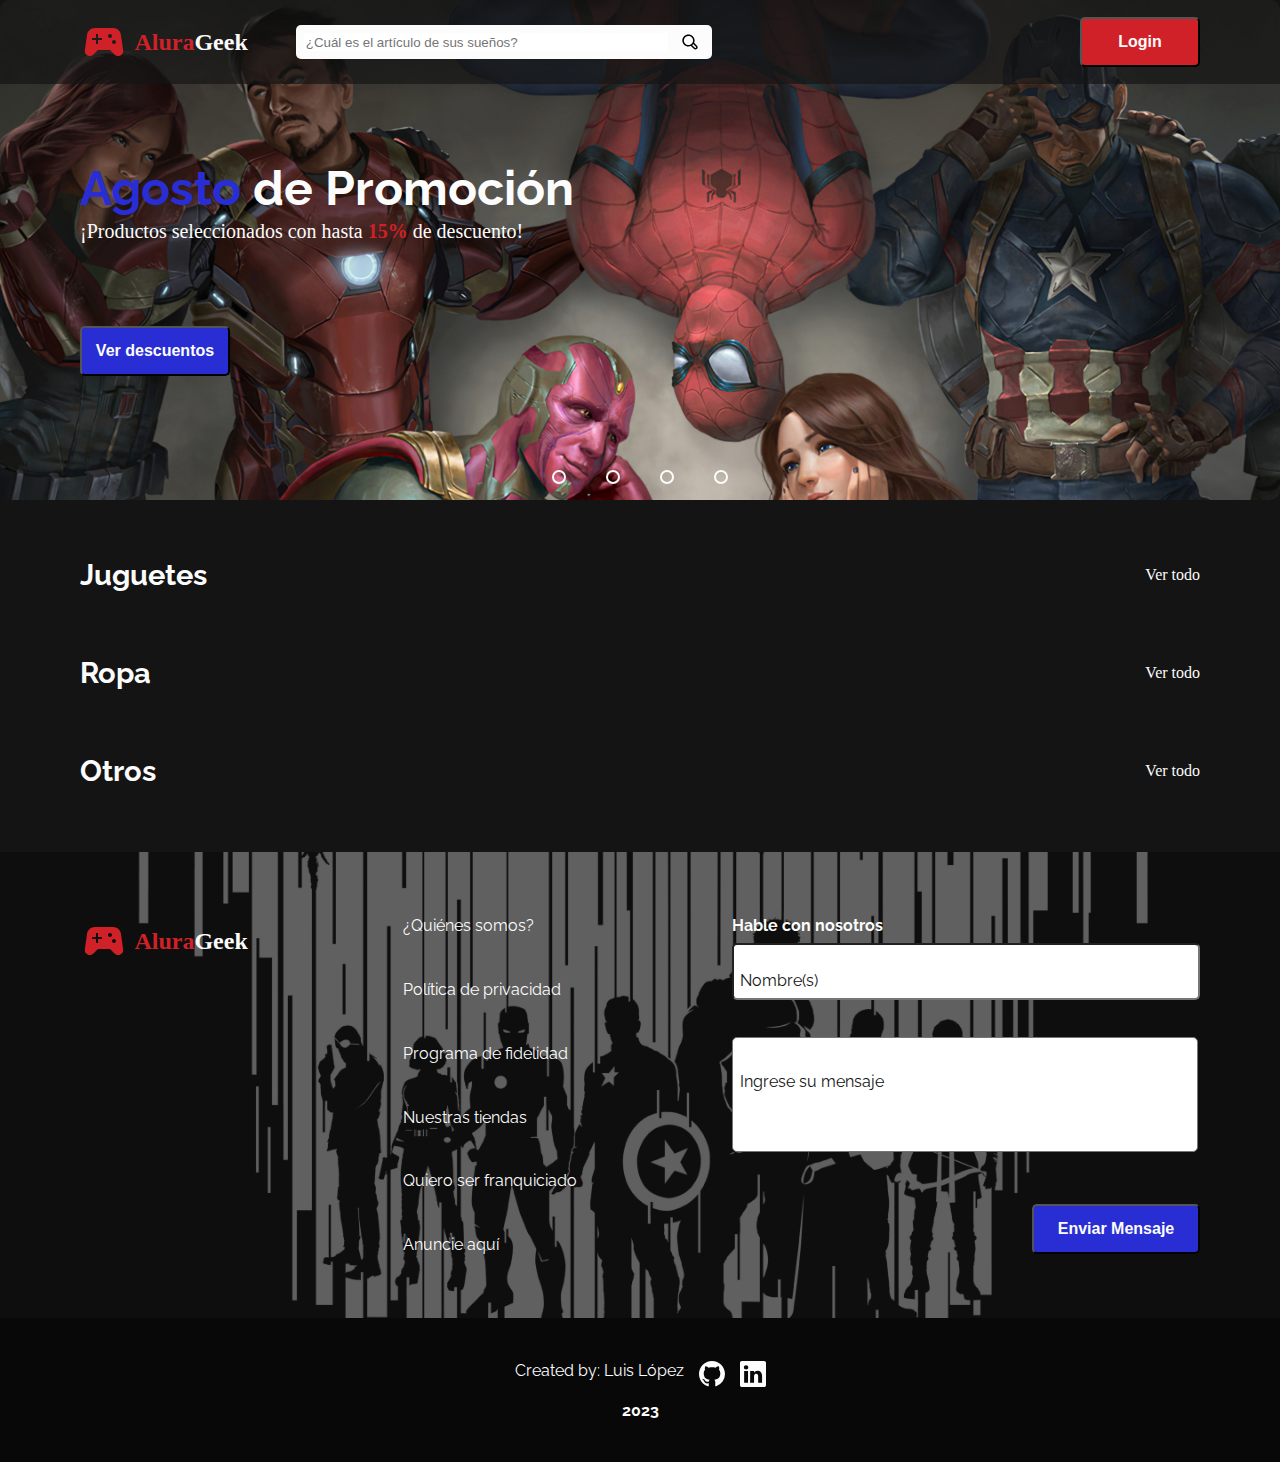
<file: index.html>
<!DOCTYPE html>
<html lang="en">
  <head>
    <meta charset="UTF-8" />
    <meta name="viewport" content="width=device-width, initial-scale=1.0" />
    <title>AlureGeek</title>
    <link rel="icon" type="image/x-icon" href="./assets/Images/logo.svg">
    <link rel="stylesheet" href="./assets/css/reset.css" />
    <link rel="stylesheet" href="./assets/css/bases.css" />
    <link rel="stylesheet" href="./assets/css/Home/header.css  " />
    <link rel="stylesheet" href="./assets/css/Home/banner.css" />
    <link rel="stylesheet" href="./assets/css/Home/autoBanner.css">
    <link rel="stylesheet" href="./assets/css/Products/products.css" />
    <link rel="stylesheet" href="./assets/css/contact.css" />
    <link rel="stylesheet" href="./assets/css/footer.css" />
    <script src="./Script/Banner/scrollBanner.js"></script>
    <script type="module" src="./Script/Controllers/categoryProducts.js"></script>
  </head>
  <body>
    <header id="header" class="header">
      <div class="header__left">
        <a href="#header" class="header__left__img">
          <img
            class="header__left__logo"
            src="./assets/Images/logo.svg"
            alt="Logo de AluraGeek"
          />
          <p class="header__left__text">
            <span class="header__left__text--red">Alura</span>Geek
          </p>
        </a>
        <div class="header__left__search">
          <input
            class="header__left__search__box"
            type="search"
            placeholder="¿Cuál es el artículo de sus sueños?"
          />
          <img
            class="header__left__search__glass"
            src="./assets/Images/magnifyingGlass.svg"
            alt=""
          />
        </div>
      </div>
      <a href="./screens/login.html">
        <input class="header__button button" type="button" value="Login" />
      </a>
    </header>
    <main>
      <section class="banner">
        <div class="slider">
          <div class="slides">
            <input type="radio" name="radio-btn" id="radio1">
            <input type="radio" name="radio-btn" id="radio2">
            <input type="radio" name="radio-btn" id="radio3">
            <input type="radio" name="radio-btn" id="radio4">
  
            <div class="slide first">
              <img src="./assets/Images/Home/Banner/Banner1.jpg" alt="">
            </div>
            <div class="slide first">
              <img src="./assets/Images/Home/Banner/Banner2.jpg" alt="">
            </div>
            <div class="slide first threethImg">
              <img src="./assets/Images/Home/Banner/Banner3.jpg" alt="">
            </div>
            <div class="slide first fourthImg">
              <img src="./assets/Images/Home/Banner/Banner4.jpg" alt="">
            </div>
          </div>
        </div>
        <div class="navigation-auto">
          <div class="auto-btn1"></div>
          <div class="auto-btn2"></div>
          <div class="auto-btn3"></div>
          <div class="auto-btn4"></div>
        </div>
        <div class="navigation-manual">
          <label for="radio1" class="manual-btn"></label>
          <label for="radio2" class="manual-btn"></label>
          <label for="radio3" class="manual-btn"></label>
          <label for="radio4" class="manual-btn"></label>
        </div>
        <div class="banner__background">
          <div class="banner__text">
            <h1 class="title1"><span class="month">Agosto</span> de Promoción</h1>
            <p class="banner__text__sentence">
              ¡Productos seleccionados con hasta <span class="sale">15%</span> de descuento!
            </p>
            <a href="./screens/productsClients.html">
              <button class="banner__text__btn button">Ver descuentos</button>
            </a>
          </div>
        </div>
      </section>
      <section class="products">
        <div class="toys items__box">
          <div class="products__head">
            <h2 class="title2">Juguetes</h2>
            <a href="./screens/productsClients.html">Ver todo</a>
          </div>
          <div class="products__body" data-toy>
            
          </div>
        </div>
        <div class="clothes items__box">
          <div class="products__head">
            <h2 class="title2">Ropa</h2>
            <a href="./screens/productsClients.html">Ver todo</a>
          </div>
          <div class="products__body" data-clothes>

          </div>
        </div>
        <div class="others items__box">
          <div class="products__head">
            <h2 class="title2">Otros</h2>
            <a href="./screens/productsClients.html">Ver todo</a>
          </div>
          <div class="products__body" data-other>

          </div>
        </div>
      </section>
      <section class="contact">
        <div class="contact__container">
          <a href="#header" class="contact__left">
            <img
              class="contact__left__logo"
              src="./assets/Images/logo.svg"
              alt="Logo de AluraGeek"
            />
            <p class="contact__left__text">
              <span class="contact__left__text--red">Alura</span>Geek
            </p>
          </a>
          <ul class="contact__list text">
            <li><a href="#">¿Quiénes somos?</a></li>
            <li><a href="#">Política de privacidad</a></li>
            <li><a href="#">Programa de fidelidad</a></li>
            <li><a href="#">Nuestras tiendas</a></li>
            <li><a href="#">Quiero ser franquiciado</a></li>
            <li><a href="#">Anuncie aquí</a></li>
          </ul>
          <form class="contact__msg" data-contact>
            <legend class="contact__msg__text text--active">
              Hable con nosotros
            </legend>
            <div class="contact__msg__input">
              <input
                class="contact__msg__name text"
                type="text"
                name="contact"
                id="name"
                placeholder="Nombre"
                data-name
                required
              />
              <label for="name" class="contact__msg__label text">Nombre(s)</label>
              <span class="errorMsg text" data-error>Este campo es Obligatorio</span>
            </div>
            <div class="contact__msg__input">
              <textarea
                class="contact__msg__txtArea text"
                name="contact"
                id="msg"
                placeholder="Ingrese su mensaje"
                data-msg
                required
              ></textarea>
              <label for="msg" class="contact__msg__label--area text">Ingrese su mensaje</label>
              <span class="errorMsg text" data-error2>Este campo es Obligatorio</span>
            </div>
            <span class="form__msgSucces text" data-succes>Mensaje enviado con éxito</span>
            <button type="submit" class="contact__msg__btn button">
              Enviar Mensaje
            </button>
          </form>
        </div>
      </section>
    </main>
    <footer>
      <div class="footer__lyrcs">
        <p class="footer__text__lyrcs text">Created by: Luis López</p>
        <ul class="footer__lyrcs__social">
          <li>
            <a href="https://github.com/Lu1sL0p" target="_blank">
              <svg
                width="26"
                height="26"
                fill="currentColor"
                class="github"
                viewBox="0 0 16 16"
              >
                <path
                  d="M8 0C3.58 0 0 3.58 0 8c0 3.54 2.29 6.53 5.47 7.59.4.07.55-.17.55-.38 0-.19-.01-.82-.01-1.49-2.01.37-2.53-.49-2.69-.94-.09-.23-.48-.94-.82-1.13-.28-.15-.68-.52-.01-.53.63-.01 1.08.58 1.23.82.72 1.21 1.87.87 2.33.66.07-.52.28-.87.51-1.07-1.78-.2-3.64-.89-3.64-3.95 0-.87.31-1.59.82-2.15-.08-.2-.36-1.02.08-2.12 0 0 .67-.21 2.2.82.64-.18 1.32-.27 2-.27.68 0 1.36.09 2 .27 1.53-1.04 2.2-.82 2.2-.82.44 1.1.16 1.92.08 2.12.51.56.82 1.27.82 2.15 0 3.07-1.87 3.75-3.65 3.95.29.25.54.73.54 1.48 0 1.07-.01 1.93-.01 2.2 0 .21.15.46.55.38A8.012 8.012 0 0 0 16 8c0-4.42-3.58-8-8-8z"
                />
              </svg>
            </a>
          </li>
          <li>
            <a
              href="https://www.linkedin.com/in/luisendl-b80aa4250/"
              target="_blankpl A2"
            >
              <svg
                width="26"
                height="26"
                fill="currentColor"
                class="linkedin"
                viewBox="0 0 16 16"
              >
                <path
                  d="M0 1.146C0 .513.526 0 1.175 0h13.65C15.474 0 16 .513 16 1.146v13.708c0 .633-.526 1.146-1.175 1.146H1.175C.526 16 0 15.487 0 14.854V1.146zm4.943 12.248V6.169H2.542v7.225h2.401zm-1.2-8.212c.837 0 1.358-.554 1.358-1.248-.015-.709-.52-1.248-1.342-1.248-.822 0-1.359.54-1.359 1.248 0 .694.521 1.248 1.327 1.248h.016zm4.908 8.212V9.359c0-.216.016-.432.08-.586.173-.431.568-.878 1.232-.878.869 0 1.216.662 1.216 1.634v3.865h2.401V9.25c0-2.22-1.184-3.252-2.764-3.252-1.274 0-1.845.7-2.165 1.193v.025h-.016a5.54 5.54 0 0 1 .016-.025V6.169h-2.4c.03.678 0 7.225 0 7.225h2.4z"
                />
              </svg>
            </a>
          </li>
        </ul>
      </div>
      <p class="text--active">2023</p>
    </footer>
    <script src="./Script/Contact/validation.js"></script>
  </body>
</html>
</file>
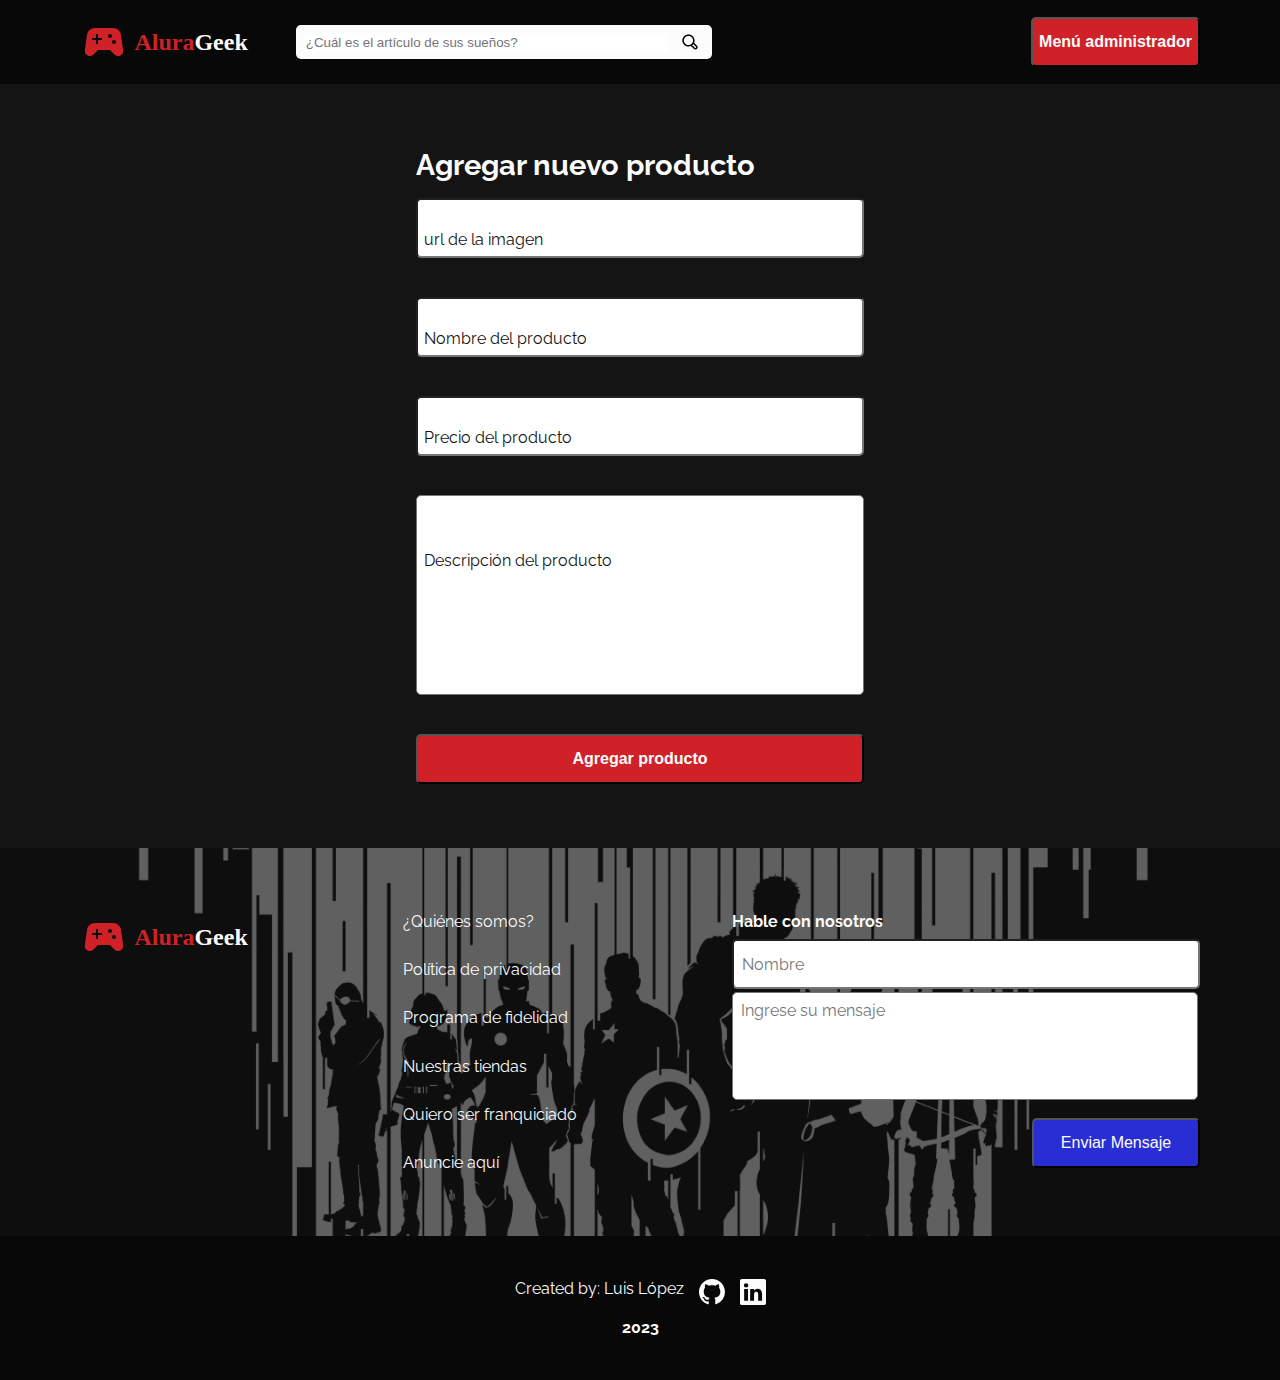
<file: Html/addProduct.html>
<!DOCTYPE html>
<html lang="en">
  <head>
    <meta charset="UTF-8" />
    <meta name="viewport" content="width=device-width, initial-scale=1.0" />
    <title>AluraGeek - Agregar producto</title>
    <link rel="stylesheet" href="../Styles/reset.css" />
    <link rel="stylesheet" href="../Styles/bases.css" />
    <link rel="stylesheet" href="../Styles/Login/header.css" />
    <link rel="stylesheet" href="../Styles/Add Product/header.css" />
    <link rel="stylesheet" href="../Styles/Add Product/main.css" />
    <link rel="stylesheet" href="../Styles/contact.css" />
    <link rel="stylesheet" href="../Styles/footer.css" />
  </head>
  <body>
    <header class="header">
      <div class="header__left">
        <a href="../index.html" class="header__left__img">
          <img
            class="header__left__logo"
            src="../Images/logo.svg"
            alt="Logo de AluraGeek"
          />
          <p class="header__left__text">
            <span class="header__left__text--red">Alura</span>Geek
          </p>
        </a>
        <div class="header__left__search">
          <input
            class="header__left__search__box"
            type="search"
            placeholder="¿Cuál es el artículo de sus sueños?"
          />
          <img
            class="header__left__search__glass"
            src="../Images/magnifyingGlass.svg"
            alt=""
          />
        </div>
      </div>
      <a href="./products.html"
        ><button class="header__btn button">Menú administrador</button></a
      >
    </header>
    <main>
      <section class="form">
        <fieldset class="form__container">
          <legend class="form__container__title title2">Agregar nuevo producto</legend>

          <div class="form__container--item">
            <input class="form__container__input" id="url" type="url" name="New Product" data-type="url" required placeholder="url">
            <label class="form__container--placeholder text" for="url">url de la imagen</label>
            <span class="form__container__error text">Este campo es obligatorio</span>
          </div>
          <div class="form__container--item">
            <input class="form__container__input" id="text" type="text" name="New Product" data-type="name" required placeholder="Nombre del producto" minlength="10">
            <label class="form__container--placeholder text" for="text">Nombre del producto</label>
            <span class="form__container__error text">Este campo es obligatorio</span>
          </div>
          <div class="form__container--item">
            <input class="form__container__input" id="price" type="number" name="New Product" data-type="price" required placeholder="Precio del producto">
            <label class="form__container--placeholder text" for="price">Precio del producto</label>
            <span class="form__container__error text">Este campo es obligatorio</span>
          </div>
          <div class="form__container--item">
            <textarea name="New Product" id="description" class="form__container__input--area" data-type="description" required placeholder="Descpripción del producto" minlength="15"></textarea>
            <label for="description" class="form__container--placeholder--area text">Descripción del producto</label>
            <span class="form__container__error">Este campo es obligatorio</span>
          </div>

        </fieldset>
        <button class="form__container__input--btn button" data-type-addBtn>Agregar producto</button> 
      </section>
      <section class="contact">
        <div class="contact__container">
          <a href="../index.html" class="contact__left">
            <img
              class="contact__left__logo"
              src="../Images/logo.svg"
              alt="Logo de AluraGeek"
            />
            <p class="contact__left__text">
              <span class="contact__left__text--red">Alura</span>Geek
            </p>
          </a>
          <ul class="contact__list text">
            <li><a href="#">¿Quiénes somos?</a></li>
            <li><a href="#">Política de privacidad</a></li>
            <li><a href="#">Programa de fidelidad</a></li>
            <li><a href="#">Nuestras tiendas</a></li>
            <li><a href="#">Quiero ser franquiciado</a></li>
            <li><a href="#">Anuncie aquí</a></li>
          </ul>
          <div class="contact__msg">
            <p class="contact__msg__text text--active">Hable con nosotros</p>
            <input
              class="contact__msg__name text"
              type="text"
              placeholder="Nombre"
            />
            <textarea
              class="contact__msg__txtArea text"
              name=""
              id=""
              placeholder="Ingrese su mensaje"
            ></textarea>
            <button class="contact__msg__btn button">Enviar Mensaje</button>
          </div>
        </div>
      </section>
    </main>
    <footer>
      <div class="footer__lyrcs">
        <p class="footer__text__lyrcs text">Created by: Luis López</p>
        <ul class="footer__lyrcs__social">
          <li>
            <a href="https://github.com/Lu1sL0p" target="_blank">
              <svg
                width="26"
                height="26"
                fill="currentColor"
                class="github"
                viewBox="0 0 16 16"
              >
                <path
                  d="M8 0C3.58 0 0 3.58 0 8c0 3.54 2.29 6.53 5.47 7.59.4.07.55-.17.55-.38 0-.19-.01-.82-.01-1.49-2.01.37-2.53-.49-2.69-.94-.09-.23-.48-.94-.82-1.13-.28-.15-.68-.52-.01-.53.63-.01 1.08.58 1.23.82.72 1.21 1.87.87 2.33.66.07-.52.28-.87.51-1.07-1.78-.2-3.64-.89-3.64-3.95 0-.87.31-1.59.82-2.15-.08-.2-.36-1.02.08-2.12 0 0 .67-.21 2.2.82.64-.18 1.32-.27 2-.27.68 0 1.36.09 2 .27 1.53-1.04 2.2-.82 2.2-.82.44 1.1.16 1.92.08 2.12.51.56.82 1.27.82 2.15 0 3.07-1.87 3.75-3.65 3.95.29.25.54.73.54 1.48 0 1.07-.01 1.93-.01 2.2 0 .21.15.46.55.38A8.012 8.012 0 0 0 16 8c0-4.42-3.58-8-8-8z"
                />
              </svg>
            </a>
          </li>
          <li>
            <a
              href="https://www.linkedin.com/in/luisendl-b80aa4250/"
              target="_blankpl A2"
            >
              <svg
                width="26"
                height="26"
                fill="currentColor"
                class="linkedin"
                viewBox="0 0 16 16"
              >
                <path
                  d="M0 1.146C0 .513.526 0 1.175 0h13.65C15.474 0 16 .513 16 1.146v13.708c0 .633-.526 1.146-1.175 1.146H1.175C.526 16 0 15.487 0 14.854V1.146zm4.943 12.248V6.169H2.542v7.225h2.401zm-1.2-8.212c.837 0 1.358-.554 1.358-1.248-.015-.709-.52-1.248-1.342-1.248-.822 0-1.359.54-1.359 1.248 0 .694.521 1.248 1.327 1.248h.016zm4.908 8.212V9.359c0-.216.016-.432.08-.586.173-.431.568-.878 1.232-.878.869 0 1.216.662 1.216 1.634v3.865h2.401V9.25c0-2.22-1.184-3.252-2.764-3.252-1.274 0-1.845.7-2.165 1.193v.025h-.016a5.54 5.54 0 0 1 .016-.025V6.169h-2.4c.03.678 0 7.225 0 7.225h2.4z"
                />
              </svg>
            </a>
          </li>
        </ul>
      </div>
      <p class="text--active">2023</p>
    </footer>
  </body>
  <script type="module" src="../Script/Add Products/formApp.js"></script>
</html>
</file>
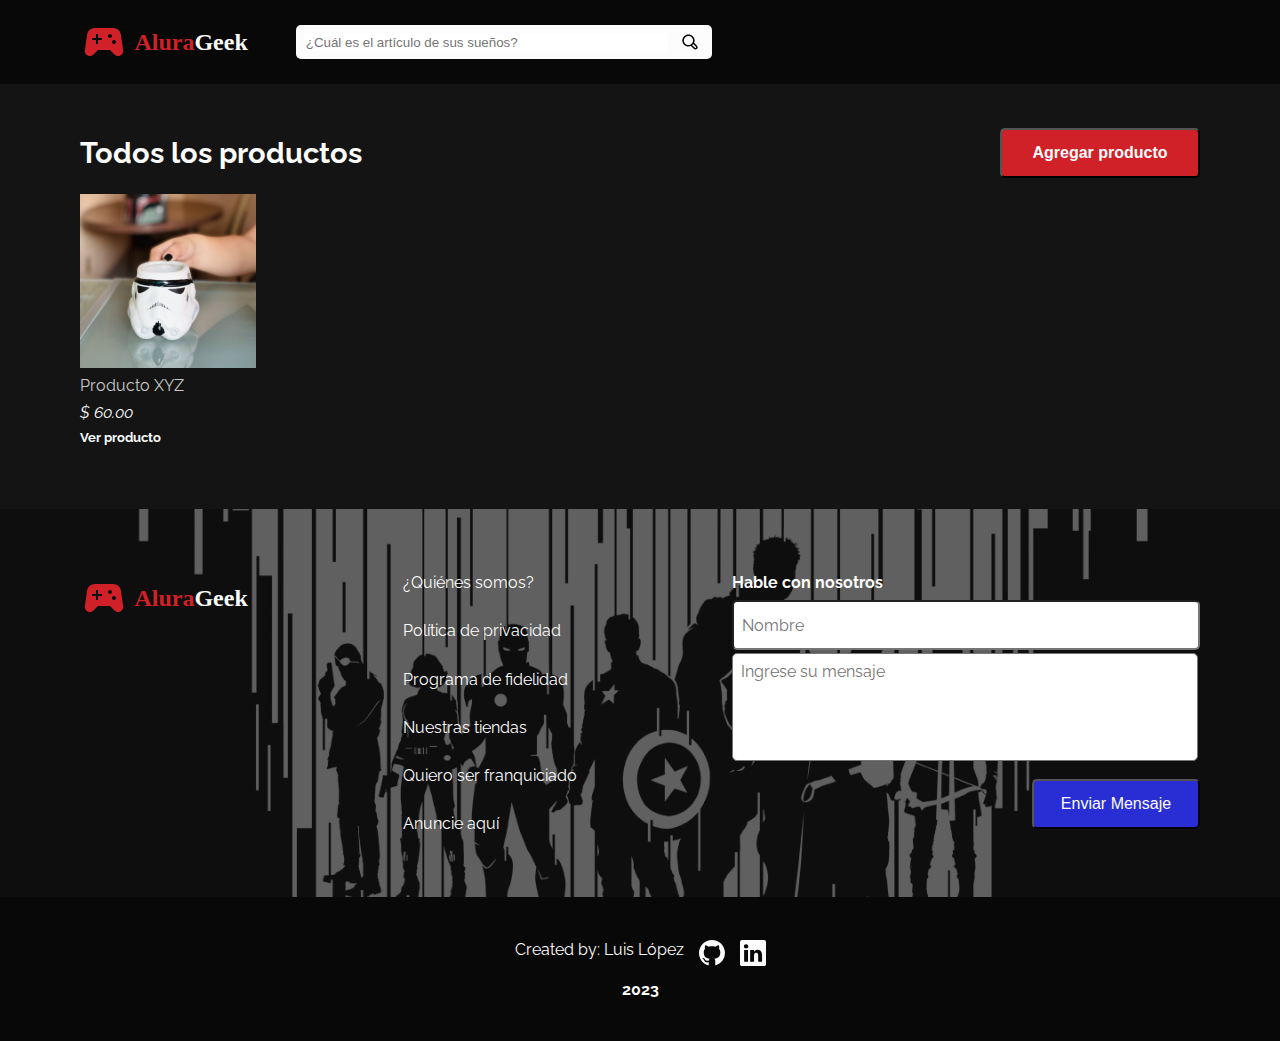
<file: Html/products.html>
<!DOCTYPE html>
<html lang="en">
  <head>
    <meta charset="UTF-8" />
    <meta name="viewport" content="width=device-width, initial-scale=1.0" />
    <title>AlureGeek - Productos</title>
    <link rel="stylesheet" href="../Styles/reset.css" />
    <link rel="stylesheet" href="../Styles/bases.css" />
    <link rel="stylesheet" href="../Styles/Login/header.css" />
    <link rel="stylesheet" href="../Styles/Home/products.css" />
    <link rel="stylesheet" href="../Styles/Products/products.css">
    <link rel="stylesheet" href="../Styles/contact.css">
    <link rel="stylesheet" href="../Styles/footer.css">
  </head>
  <body>
    <header class="header">
      <div class="header__left">
        <a href="../index.html" class="header__left__img">
          <img
            class="header__left__logo"
            src="../Images/logo.svg"
            alt="Logo de AluraGeek"
          />
          <p class="header__left__text">
            <span class="header__left__text--red">Alura</span>Geek
          </p>
        </a>
        <div class="header__left__search">
          <input
            class="header__left__search__box"
            type="search"
            placeholder="¿Cuál es el artículo de sus sueños?"
          />
          <img
            class="header__left__search__glass"
            src="../Images/magnifyingGlass.svg"
            alt=""
          />
        </div>
      </div>
    </header>
    <main>
      <section class="products">
        <div class="toys items__box" >
          <div class="products__head">
            <h2 class="title2 produts__title">Todos los productos</h2>
            <a href="./addProduct.html"><button class="products__btn button">Agregar producto</button></a>
          </div data-type-addBtn>


          <div class="products__body" data-type-content>
            <div class="products__body--item">
              <img
                class="products__body__image"
                src="../Images/Home/Products/unsplash_6FDXGY9J6y4.png"
                alt=""
              />
              <p class="products__body__name text">Producto XYZ</p>
              <p class="products__body__price text">$ 60.00</p>
              <a class="products__body__link text--active" href="#"
                >Ver producto</a
              >
            </div>
          </div>

          
        </div>
      </section>
      <section class="contact">
        <div class="contact__container">
          <a href="../index.html" class="contact__left">
            <img
              class="contact__left__logo"
              src="../Images/logo.svg"
              alt="Logo de AluraGeek"
            />
            <p class="contact__left__text">
              <span class="contact__left__text--red">Alura</span>Geek
            </p>
          </a>
          <ul class="contact__list text">
            <li><a href="#">¿Quiénes somos?</a></li>
            <li><a href="#">Política de privacidad</a></li>
            <li><a href="#">Programa de fidelidad</a></li>
            <li><a href="#">Nuestras tiendas</a></li>
            <li><a href="#">Quiero ser franquiciado</a></li>
            <li><a href="#">Anuncie aquí</a></li>
          </ul>
          <div class="contact__msg">
            <p class="contact__msg__text text--active">Hable con nosotros</p>
            <input
              class="contact__msg__name text"
              type="text"
              placeholder="Nombre"
            />
            <textarea
              class="contact__msg__txtArea text"
              name=""
              id=""
              placeholder="Ingrese su mensaje"
            ></textarea>
            <button class="contact__msg__btn button">Enviar Mensaje</button>
          </div>
        </div>
      </section>
    </main>
    <footer>
      <div class="footer__lyrcs">
        <p class="footer__text__lyrcs text">Created by: Luis López</p>
        <ul class="footer__lyrcs__social">
          <li>
            <a href="https://github.com/Lu1sL0p" target="_blank">
              <svg
                width="26"
                height="26"
                fill="currentColor"
                class="github"
                viewBox="0 0 16 16"
              >
                <path
                  d="M8 0C3.58 0 0 3.58 0 8c0 3.54 2.29 6.53 5.47 7.59.4.07.55-.17.55-.38 0-.19-.01-.82-.01-1.49-2.01.37-2.53-.49-2.69-.94-.09-.23-.48-.94-.82-1.13-.28-.15-.68-.52-.01-.53.63-.01 1.08.58 1.23.82.72 1.21 1.87.87 2.33.66.07-.52.28-.87.51-1.07-1.78-.2-3.64-.89-3.64-3.95 0-.87.31-1.59.82-2.15-.08-.2-.36-1.02.08-2.12 0 0 .67-.21 2.2.82.64-.18 1.32-.27 2-.27.68 0 1.36.09 2 .27 1.53-1.04 2.2-.82 2.2-.82.44 1.1.16 1.92.08 2.12.51.56.82 1.27.82 2.15 0 3.07-1.87 3.75-3.65 3.95.29.25.54.73.54 1.48 0 1.07-.01 1.93-.01 2.2 0 .21.15.46.55.38A8.012 8.012 0 0 0 16 8c0-4.42-3.58-8-8-8z"
                />
              </svg>
            </a>
          </li>
          <li>
            <a
              href="https://www.linkedin.com/in/luisendl-b80aa4250/"
              target="_blankpl A2"
            >
              <svg
                width="26"
                height="26"
                fill="currentColor"
                class="linkedin"
                viewBox="0 0 16 16"
              >
                <path
                  d="M0 1.146C0 .513.526 0 1.175 0h13.65C15.474 0 16 .513 16 1.146v13.708c0 .633-.526 1.146-1.175 1.146H1.175C.526 16 0 15.487 0 14.854V1.146zm4.943 12.248V6.169H2.542v7.225h2.401zm-1.2-8.212c.837 0 1.358-.554 1.358-1.248-.015-.709-.52-1.248-1.342-1.248-.822 0-1.359.54-1.359 1.248 0 .694.521 1.248 1.327 1.248h.016zm4.908 8.212V9.359c0-.216.016-.432.08-.586.173-.431.568-.878 1.232-.878.869 0 1.216.662 1.216 1.634v3.865h2.401V9.25c0-2.22-1.184-3.252-2.764-3.252-1.274 0-1.845.7-2.165 1.193v.025h-.016a5.54 5.54 0 0 1 .016-.025V6.169h-2.4c.03.678 0 7.225 0 7.225h2.4z"
                />
              </svg>
            </a>
          </li>
        </ul>
      </div>
      <p class="text--active">2023</p>
    </footer>
  </body>
</html>
</file>
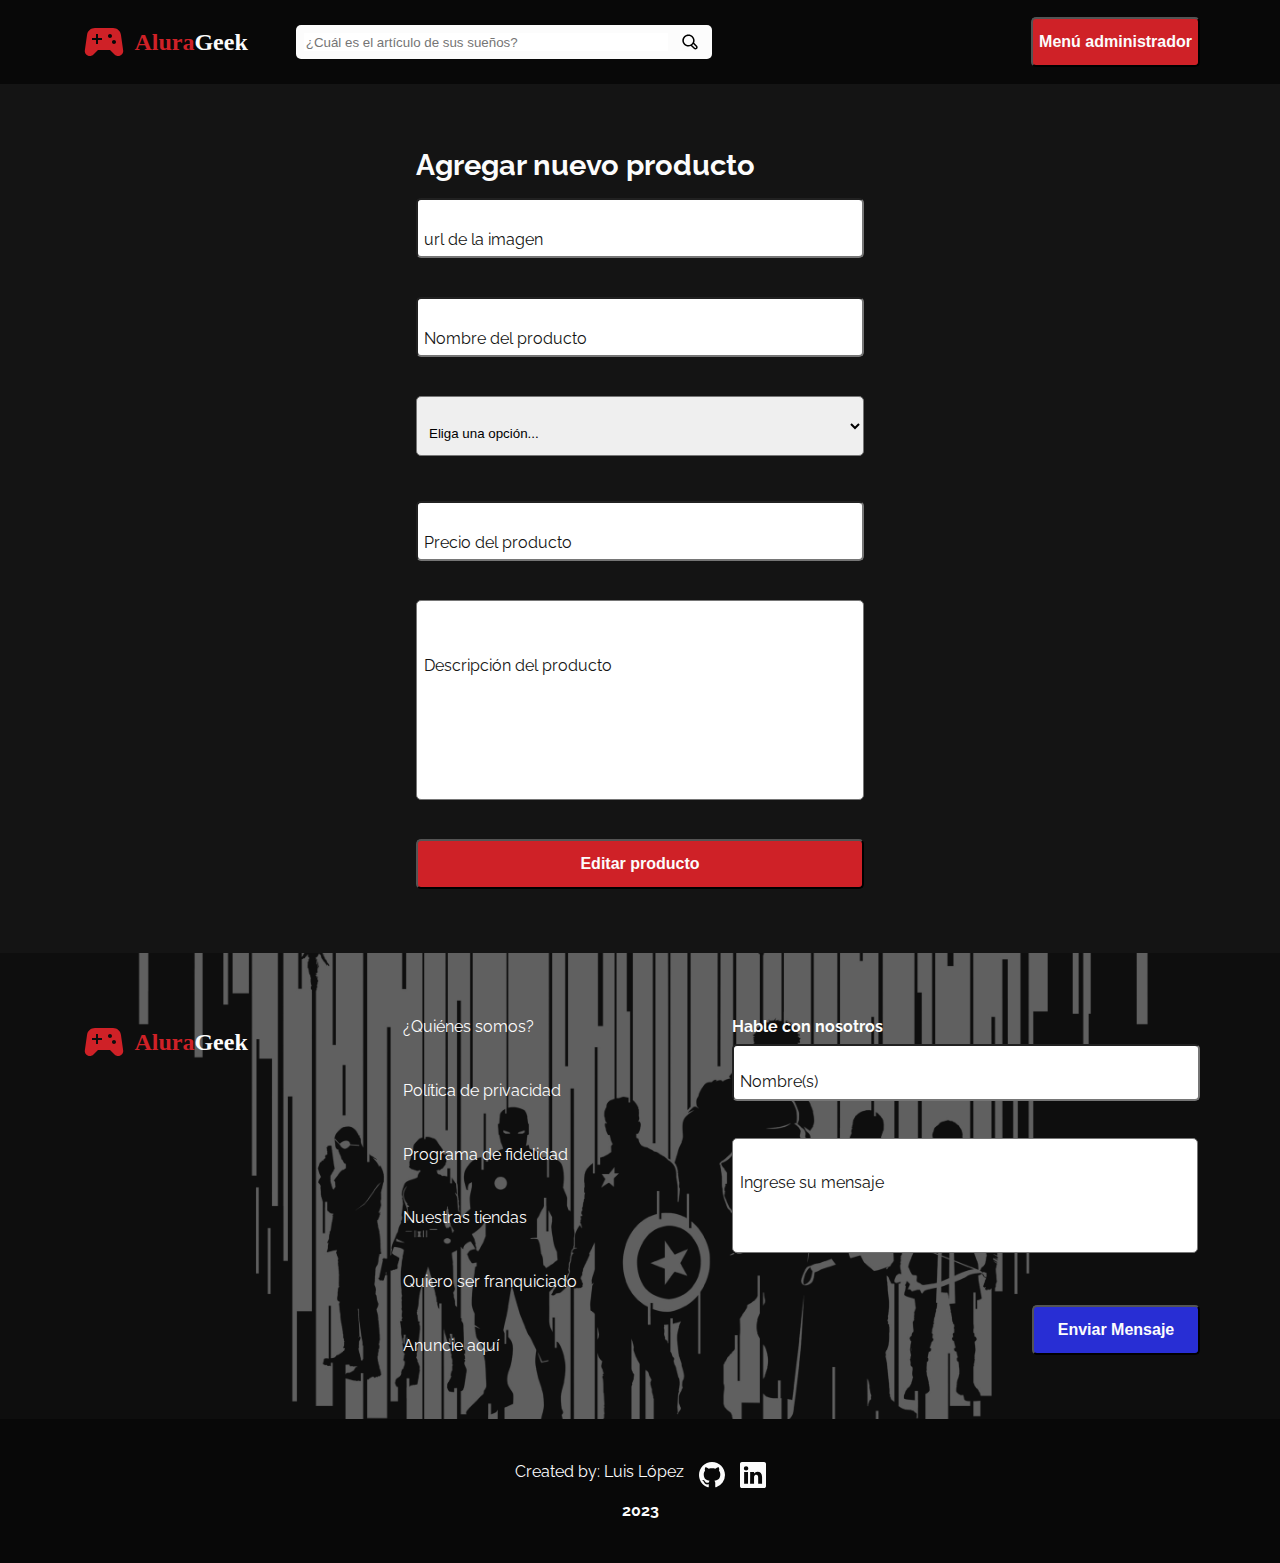
<file: screens/editProduct.html>
<!DOCTYPE html>
<html lang="en">
  <head>
    <meta charset="UTF-8" />
    <meta name="viewport" content="width=device-width, initial-scale=1.0" />
    <title>AluraGeek - Agregar producto</title>
    <link rel="icon" type="image/x-icon" href="../assets/Images/logo.svg">
    <link rel="stylesheet" href="../assets/css/reset.css" />
    <link rel="stylesheet" href="../assets/css/bases.css" />
    <link rel="stylesheet" href="../assets/css/Login/header.css" />
    <link rel="stylesheet" href="../assets/css/Add Product/header.css" />
    <link rel="stylesheet" href="../assets/css/Add Product/main.css" />
    <link rel="stylesheet" href="../assets/css/contact.css" />
    <link rel="stylesheet" href="../assets/css/footer.css" />
  </head>
  <body>
    <header class="header">
      <div class="header__left">
        <a href="../index.html" class="header__left__img">
          <img
            class="header__left__logo"
            src="../assets/Images/logo.svg"
            alt="Logo de AluraGeek"
          />
          <p class="header__left__text">
            <span class="header__left__text--red">Alura</span>Geek
          </p>
        </a>
        <div class="header__left__search">
          <input
            class="header__left__search__box"
            type="search"
            placeholder="¿Cuál es el artículo de sus sueños?"
          />
          <img
            class="header__left__search__glass"
            src="../assets/Images/magnifyingGlass.svg"
            alt=""
          />
        </div>
      </div>
      <a href="./products.html"
        ><button class="header__btn button">Menú administrador</button></a
      >
    </header>
    <main>
      <form class="form" data-form>
        <fieldset class="form__container">
          <legend class="form__container__title title2">Agregar nuevo producto</legend>

          <div class="form__container--item">
            <input class="form__container__input" id="url" type="url" name="New Product" data-type="url" data-url required placeholder="url">
            <label class="form__container--placeholder text" for="url">url de la imagen</label>
            <span class="form__container__error text">Este campo es obligatorio</span>
          </div>
          <div class="form__container--item">
            <input class="form__container__input" id="name" type="text" name="New Product" data-type="name" data-name required placeholder="Nombre del producto" minlength="10">
            <label class="form__container--placeholder text" for="name">Nombre del producto</label>
            <span class="form__container__error text">Este campo es obligatorio</span>
          </div>
          <div class="form__container--item">
            <select class="form__container__select" required data-select>
              <option value="wrong" class="form__container--placeholder text" disabled selected>Eliga una opción...</option>
              <option value="Juguete" class="form__container--placeholder text">Juguete</option>
              <option value="Ropa" class="form__container--placeholder text">Ropa</option>
              <option value="Otros" class="form__container--placeholder text">Otros</option>
            </select>
            <span class="form__container__errorSelect text" data-wrong>Este campo es obligatorio</span>
          </div>
          <div class="form__container--item">
            <input class="form__container__input" id="price" type="number" name="New Product" data-type="price" data-price required placeholder="Precio del producto">
            <label class="form__container--placeholder text" for="price">Precio del producto</label>
            <span class="form__container__error text">Este campo es obligatorio</span>
          </div>
          <div class="form__container--item">
            <textarea name="New Product" id="description" class="form__container__input--area" data-type="description" data-description required placeholder="Descpripción del producto" minlength="15"></textarea>
            <label for="description" class="form__container--placeholder--area text">Descripción del producto</label>
            <span class="form__container__error">Este campo es obligatorio</span>
          </div>
        </fieldset>
        <button class="form__container__input--btn button" data-type-addBtn>Editar producto</button> 
      </form>
      <section class="contact">
        <div class="contact__container">
          <a href="#header" class="contact__left">
            <img
              class="contact__left__logo"
              src="../assets/Images/logo.svg"
              alt="Logo de AluraGeek"
            />
            <p class="contact__left__text">
              <span class="contact__left__text--red">Alura</span>Geek
            </p>
          </a>
          <ul class="contact__list text">
            <li><a href="#">¿Quiénes somos?</a></li>
            <li><a href="#">Política de privacidad</a></li>
            <li><a href="#">Programa de fidelidad</a></li>
            <li><a href="#">Nuestras tiendas</a></li>
            <li><a href="#">Quiero ser franquiciado</a></li>
            <li><a href="#">Anuncie aquí</a></li>
          </ul>
          <form class="contact__msg" data-contact>
            <legend class="contact__msg__text text--active">
              Hable con nosotros
            </legend>
            <div class="contact__msg__input">
              <input
                class="contact__msg__name text"
                type="text"
                name="contact"
                id="name"
                placeholder="Nombre"
                data-name
                required
              />
              <label for="name" class="contact__msg__label text"
                >Nombre(s)</label
              >
              <span class="errorMsg text" data-error
                >Este campo es Obligatorio</span
              >
            </div>
            <div class="contact__msg__input">
              <textarea
                class="contact__msg__txtArea text"
                name="contact"
                id="msg"
                placeholder="Ingrese su mensaje"
                data-msg
                required
              ></textarea>
              <label for="msg" class="contact__msg__label--area text"
                >Ingrese su mensaje</label
              >
              <span class="errorMsg text" data-error2
                >Este campo es Obligatorio</span
              >
            </div>
            <span class="form__msgSucces text" data-succes
              >Mensaje enviado con éxito</span
            >
            <button type="submit" class="contact__msg__btn button">
              Enviar Mensaje
            </button>
          </form>
        </div>
      </section>
    </main>
    <footer>
      <div class="footer__lyrcs">
        <p class="footer__text__lyrcs text">Created by: Luis López</p>
        <ul class="footer__lyrcs__social">
          <li>
            <a href="https://github.com/Lu1sL0p" target="_blank">
              <svg
                width="26"
                height="26"
                fill="currentColor"
                class="github"
                viewBox="0 0 16 16"
              >
                <path
                  d="M8 0C3.58 0 0 3.58 0 8c0 3.54 2.29 6.53 5.47 7.59.4.07.55-.17.55-.38 0-.19-.01-.82-.01-1.49-2.01.37-2.53-.49-2.69-.94-.09-.23-.48-.94-.82-1.13-.28-.15-.68-.52-.01-.53.63-.01 1.08.58 1.23.82.72 1.21 1.87.87 2.33.66.07-.52.28-.87.51-1.07-1.78-.2-3.64-.89-3.64-3.95 0-.87.31-1.59.82-2.15-.08-.2-.36-1.02.08-2.12 0 0 .67-.21 2.2.82.64-.18 1.32-.27 2-.27.68 0 1.36.09 2 .27 1.53-1.04 2.2-.82 2.2-.82.44 1.1.16 1.92.08 2.12.51.56.82 1.27.82 2.15 0 3.07-1.87 3.75-3.65 3.95.29.25.54.73.54 1.48 0 1.07-.01 1.93-.01 2.2 0 .21.15.46.55.38A8.012 8.012 0 0 0 16 8c0-4.42-3.58-8-8-8z"
                />
              </svg>
            </a>
          </li>
          <li>
            <a
              href="https://www.linkedin.com/in/luisendl-b80aa4250/"
              target="_blankpl A2"
            >
              <svg
                width="26"
                height="26"
                fill="currentColor"
                class="linkedin"
                viewBox="0 0 16 16"
              >
                <path
                  d="M0 1.146C0 .513.526 0 1.175 0h13.65C15.474 0 16 .513 16 1.146v13.708c0 .633-.526 1.146-1.175 1.146H1.175C.526 16 0 15.487 0 14.854V1.146zm4.943 12.248V6.169H2.542v7.225h2.401zm-1.2-8.212c.837 0 1.358-.554 1.358-1.248-.015-.709-.52-1.248-1.342-1.248-.822 0-1.359.54-1.359 1.248 0 .694.521 1.248 1.327 1.248h.016zm4.908 8.212V9.359c0-.216.016-.432.08-.586.173-.431.568-.878 1.232-.878.869 0 1.216.662 1.216 1.634v3.865h2.401V9.25c0-2.22-1.184-3.252-2.764-3.252-1.274 0-1.845.7-2.165 1.193v.025h-.016a5.54 5.54 0 0 1 .016-.025V6.169h-2.4c.03.678 0 7.225 0 7.225h2.4z"
                />
              </svg>
            </a>
          </li>
        </ul>
      </div>
      <p class="text--active">2023</p>
    </footer>
  </body>
  <script type="module" src="../Script/Add Products/formApp.js"></script>
  <script type="module" src="../Script/Controllers/update.controller.js"></script>
  <script src="../Script/Contact/validation.js"></script>
</html>
</file>
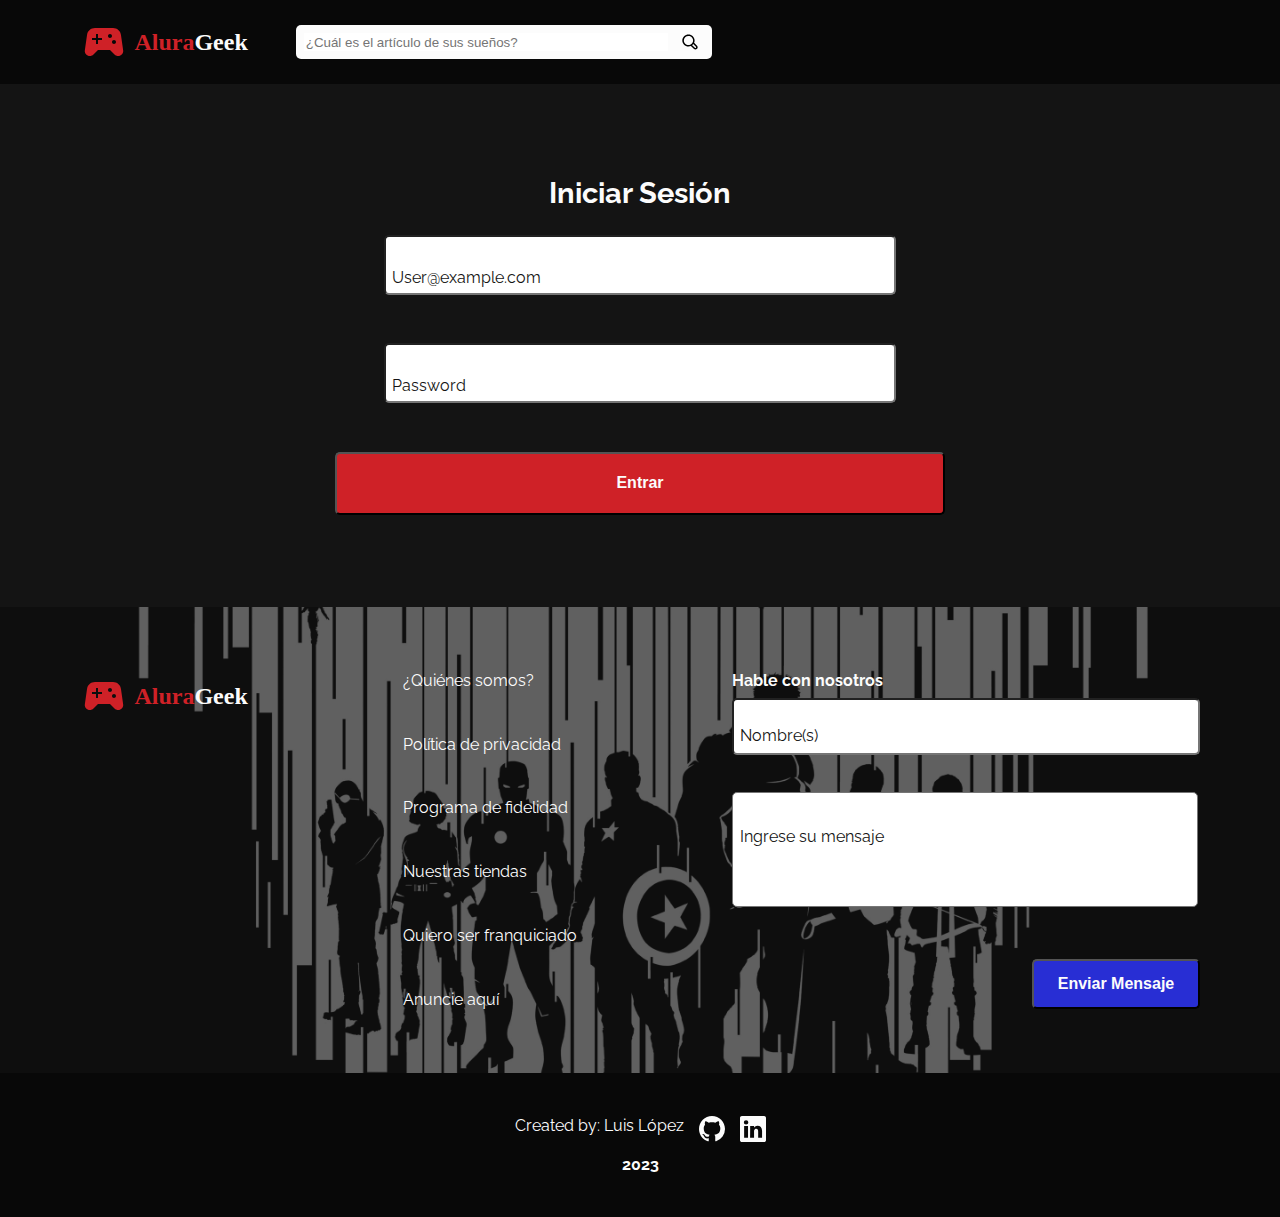
<file: screens/login.html>
<!DOCTYPE html>
<html lang="en">
  <head>
    <meta charset="UTF-8" />
    <meta name="viewport" content="width=device-width, initial-scale=1.0" />
    <title>AluraGeek - Login</title>
    <link rel="icon" type="image/x-icon" href="../assets/Images/logo.svg">
    <link rel="stylesheet" href="../assets/css/reset.css" />
    <link rel="stylesheet" href="../assets/css/bases.css" />
    <link rel="stylesheet" href="../assets/css/Login/header.css" />
    <link rel="stylesheet" href="../assets/css/Login/login.css" />
    <link rel="stylesheet" href="../assets/css/contact.css" />
    <link rel="stylesheet" href="../assets/css/footer.css" />
    <script type="module" src="../Script/Login/appValidation.js"></script>
  </head>
  <body>
    <header class="header">
      <div class="header__left">
        <a href="../index.html" class="header__left__img">
          <img
            class="header__left__logo"
            src="../assets/Images/logo.svg"
            alt="Logo de AluraGeek"
          />
          <p class="header__left__text">
            <span class="header__left__text--red">Alura</span>Geek
          </p>
        </a>
        <div class="header__left__search">
          <input
            class="header__left__search__box"
            type="search"
            placeholder="¿Cuál es el artículo de sus sueños?"
          />
          <img
            class="header__left__search__glass"
            src="../assets/Images/magnifyingGlass.svg"
            alt=""
          />
        </div>
      </div>
    </header>
    <main>
      <form class="login" data-log>
        <legend class="title2">Iniciar Sesión</legend>
        <div class="login--input">
          <input
            class="login__box"
            type="email"
            name="login"
            id="email"
            placeholder="Alguien@example.com"
            required
            data-type="email"
          />
          <label for="email" class="login__placeholder text"
            >User@example.com</label
          >
          <span class="login__errorMessage text"
            >Este campo es obligatorio</span
          >
        </div>
        <div class="login--input">
          <input
            class="login__box"
            type="password"
            name="login"
            id="password"
            placeholder="**********"
            required
            data-type="password"
          />
          <label for="password" class="login__placeholder text">Password</label>
          <span class="login__errorMessage text"
            >Este campo es obligatorio</span
          >
        </div>
        <button class="login__btn" type="submit">Entrar</button>
      </form>
      <section class="contact">
        <div class="contact__container">
          <a href="#header" class="contact__left">
            <img
              class="contact__left__logo"
              src="../assets/Images/logo.svg"
              alt="Logo de AluraGeek"
            />
            <p class="contact__left__text">
              <span class="contact__left__text--red">Alura</span>Geek
            </p>
          </a>
          <ul class="contact__list text">
            <li><a href="#">¿Quiénes somos?</a></li>
            <li><a href="#">Política de privacidad</a></li>
            <li><a href="#">Programa de fidelidad</a></li>
            <li><a href="#">Nuestras tiendas</a></li>
            <li><a href="#">Quiero ser franquiciado</a></li>
            <li><a href="#">Anuncie aquí</a></li>
          </ul>
          <form class="contact__msg" data-contact>
            <legend class="contact__msg__text text--active">
              Hable con nosotros
            </legend>
            <div class="contact__msg__input">
              <input
                class="contact__msg__name text"
                type="text"
                name="contact"
                id="name"
                placeholder="Nombre"
                data-name
                required
              />
              <label for="name" class="contact__msg__label text"
                >Nombre(s)</label
              >
              <span class="errorMsg text" data-error
                >Este campo es Obligatorio</span
              >
            </div>
            <div class="contact__msg__input">
              <textarea
                class="contact__msg__txtArea text"
                name="contact"
                id="msg"
                placeholder="Ingrese su mensaje"
                data-msg
                required
              ></textarea>
              <label for="msg" class="contact__msg__label--area text"
                >Ingrese su mensaje</label
              >
              <span class="errorMsg text" data-error2
                >Este campo es Obligatorio</span
              >
            </div>
            <span class="form__msgSucces text" data-succes
              >Mensaje enviado con éxito</span
            >
            <button type="submit" class="contact__msg__btn button">
              Enviar Mensaje
            </button>
          </form>
        </div>
      </section>
    </main>
    <footer>
      <div class="footer__lyrcs">
        <p class="footer__text__lyrcs text">Created by: Luis López</p>
        <ul class="footer__lyrcs__social">
          <li>
            <a href="https://github.com/Lu1sL0p" target="_blank">
              <svg
                width="26"
                height="26"
                fill="currentColor"
                class="github"
                viewBox="0 0 16 16"
              >
                <path
                  d="M8 0C3.58 0 0 3.58 0 8c0 3.54 2.29 6.53 5.47 7.59.4.07.55-.17.55-.38 0-.19-.01-.82-.01-1.49-2.01.37-2.53-.49-2.69-.94-.09-.23-.48-.94-.82-1.13-.28-.15-.68-.52-.01-.53.63-.01 1.08.58 1.23.82.72 1.21 1.87.87 2.33.66.07-.52.28-.87.51-1.07-1.78-.2-3.64-.89-3.64-3.95 0-.87.31-1.59.82-2.15-.08-.2-.36-1.02.08-2.12 0 0 .67-.21 2.2.82.64-.18 1.32-.27 2-.27.68 0 1.36.09 2 .27 1.53-1.04 2.2-.82 2.2-.82.44 1.1.16 1.92.08 2.12.51.56.82 1.27.82 2.15 0 3.07-1.87 3.75-3.65 3.95.29.25.54.73.54 1.48 0 1.07-.01 1.93-.01 2.2 0 .21.15.46.55.38A8.012 8.012 0 0 0 16 8c0-4.42-3.58-8-8-8z"
                />
              </svg>
            </a>
          </li>
          <li>
            <a
              href="https://www.linkedin.com/in/luisendl-b80aa4250/"
              target="_blankpl A2"
            >
              <svg
                width="26"
                height="26"
                fill="currentColor"
                class="linkedin"
                viewBox="0 0 16 16"
              >
                <path
                  d="M0 1.146C0 .513.526 0 1.175 0h13.65C15.474 0 16 .513 16 1.146v13.708c0 .633-.526 1.146-1.175 1.146H1.175C.526 16 0 15.487 0 14.854V1.146zm4.943 12.248V6.169H2.542v7.225h2.401zm-1.2-8.212c.837 0 1.358-.554 1.358-1.248-.015-.709-.52-1.248-1.342-1.248-.822 0-1.359.54-1.359 1.248 0 .694.521 1.248 1.327 1.248h.016zm4.908 8.212V9.359c0-.216.016-.432.08-.586.173-.431.568-.878 1.232-.878.869 0 1.216.662 1.216 1.634v3.865h2.401V9.25c0-2.22-1.184-3.252-2.764-3.252-1.274 0-1.845.7-2.165 1.193v.025h-.016a5.54 5.54 0 0 1 .016-.025V6.169h-2.4c.03.678 0 7.225 0 7.225h2.4z"
                />
              </svg>
            </a>
          </li>
        </ul>
      </div>
      <p class="text--active">2023</p>
    </footer>
    <script src="../Script/Login/login.js"></script>
    <script src="../Script/Contact/validation.js"></script>
  </body>
</html>
</file>
<file: assets/css/bases.css>
@import url('https://fonts.googleapis.com/css2?family=Lora:wght@400;700&family=Noto+Serif+Display:wght@400;700&family=Raleway:wght@400;500;600;700&display=swap');

:root {
    --black: #141414;
    --black-section:  #141414ad;
    --deep-black: #080808;
    --white: #fcfcfc;
    --white-hover: #fcfcfcbb;
    --red: #CF2127;
    --blue: #282ed4;

    --font: font-family: 'Raleway', sans-serif;
}

html{
    scroll-behavior: smooth;
}

body{
    background-color: var(--black);
}

a{
    transition: all 0.2s ease-in-out;
}

a:hover{
    color: var(--white-hover);
}

.title1 {
        /*
    font-style: italic;
    font-weight: bold;
    font-size: .8em;
    line-height: 1.2;
    font-family: Arial, sans-serif;
    */
    color: var(--white);
    font: bold 3rem 'Raleway', sans-serif;
}

.title2 {
    color: var(--white);
    font: bold 1.8rem'Raleway', sans-serif;
}

.text{
    color: var(--white);
    font: normal 1rem 'Raleway', sans-serif;
}

.text--active{
    color: var(--white);
    font: bold 1rem 'Raleway', sans-serif;
}

.button {
    font-size: 1rem;
    border-radius: 5px;
    height: 50px;
    display: flex;
    justify-content: center;
    align-items: center;
    transition: all 0.2s ease-in-out;
}

.button:hover{
    color: var(--black-section);
}

@media screen and (max-width: 1023px) {
    .button {
    height: 40px;
    border-radius: 10px;
    }
}


@media screen and (max-width: 768px) {
.title1 {
  font-size: 2rem;
 }
 .title2{
    font-size: 1.2rem;
 }
.button {
   height: 35px;
 }
}
</file>
<file: assets/css/Home/header.css>
.header {
  padding: 0 80px;
  width: 100%;
  height: 84px;
  box-sizing: border-box;
  position: absolute;
  display: flex;
  justify-content: space-between;
  align-items: center;
  background-color: var(--black-section);
}

.header__left {
  display: flex;
  align-items: center;
}

.header__left__img{
  display: flex;
  align-items: center;
}

.header__left__logo {
  height: 50px;
  width: 49.40748px;
  margin-right: 5px;
}

.header__left__text {
  font-size: 1.5rem;
  font-weight: bold;
  color: var(--white);
  font-family: var(--font);
}

.header__left__text--red {
  color: var(--red);
}

.header__left__search {
  background-color: var(--white);
  padding: 8px;
  height: 18px;
  width: 400px;
  margin-left: 48px;
  display: flex;
  border-radius: 5px;
}

.header__left__search__box {
  height: 100%;
  width: 100%;
  outline: none;
  border: none;
}

input[type="search"]::-webkit-search-decoration,
input[type="search"]::-webkit-search-cancel-button,
input[type="search"]::-webkit-search-results-button,
input[type="search"]::-webkit-search-results-decoration {
  display: none;
}

.header__left__search__glass {
  height: 100%;
  width: 30px;
  padding-left: 8px;
  background-color: var(--white);
}

.header__button {
  background-color: var(--red);
  color: var(--white);
  font-weight: bold;
  width: 120px;
}

.header__button:hover {
  box-shadow: 0px 2px 10px 0px var(--red);
}

/*

@media screen and (max-width: 1800px) {
  .header {
    padding: 32px 80px;
    height: 104px;
  }

  .header__left__logo {
    height: 40px;
  }
  .header__left__text {
    font-size: 1.5rem;
  }
  .header__button {
    width: 120px;
    height: 50px;
  }
}
*/

@media screen and (max-width: 1023px) {
  .header {
    padding: 16px 32px;
  }

  .header__left__logo {
    height: 38px;
    width: 38.40748px;
    margin-right: 4px;
  }

  .header__left__text {
    font-size: 1.2rem;
  }

  .header__left__search {
    width: 260px;
    margin-left: 32px;
  }

  .header__button {
    font-size: 0.8rem;
  }
}

@media screen and (max-width: 768px) {
  .header {
    padding: 16px;
    height: 80px;
  }

  .header__left__logo {
    height: 28px;
    width: 28.40748px;
    margin-right: 2px;
  }

  .header__left__search{
    width: 20px;
    height: 20px;
    padding: 5px;
    position: absolute;
    right: 3%;
  }

  .header__left__search__box {
    display: none;
  }

  .header__left__search__glass{
    width: 100%;
    height: 100%;
    padding: 0;
  }

  .header__left__text {
    font-size: 1rem;
  }

  .header__button {
    width: 110px;
    font-size: 0.75rem;
    position: absolute;
    left: 50%;
    bottom: 28%;
  }
}
</file>
<file: assets/css/Home/banner.css>
.banner__background {
  height: 436px;
  padding: 32px 80px;
}

.banner__text {
  padding: 30px 0;
  margin-top: 84px;
  display: flex;
  flex-direction: column;
  gap: 5px;
}

.banner__text__sentence {
  color: var(--white);
  font-size: 1.25rem;
  font-family: var(--font);
}

.month {
  color: var(--blue);
  font-weight: bold;
}

.sale {
  color: var(--red);
  font-weight: bold;
}

.banner__text__btn {
  height: 50px;
  width: 130px;
  margin-top: 5rem;
  padding: 16px auto;
  width: 150px;
  background-color: var(--blue);
  color: var(--white);
  font-weight: bold;
}

.banner__text__btn:hover{
  box-shadow: 0px 2px 10px 0px var(--blue);
}

@media screen and (max-width: 1023px) {
  .banner__background {
    padding: 22px 32px;
  }

  .banner__text {
    padding: 20px 0;
  }
}

@media screen and (max-width: 768px) {
  .banner__background {
    padding: 16px;
  }

  .banner__text {
    padding: 10px 0;
  }

}
</file>
<file: assets/css/Home/autoBanner.css>
.slider {
  width: 100%;
  height: 500px;
  z-index: -1;
  position: absolute;
  overflow: hidden;
  border-radius: 10px;
  display: flex;
  justify-content: center;
}

.slides {
  width: 100%;
  height: 500px;
  display: flex;
}

.slides input {
  display: none;
}

.slide {
  width: 100%;
  transition: 2s;
}

.slide img {
  width: 100vw;
  height: auto;
}

.threethImg {
  padding-left: 49%;
}

.fourthImg {
  padding-left: 83%;
}

.navigation-manual {
    position: relative;
    top: 470px;
    display: flex;
    justify-content: center;
}

.manual-btn {
    border: 2px solid var(--white);
  padding: 5px;
  border-radius: 10px;
  cursor: pointer;
  transition: 1s all;
}

.manual-btn:not(:last-child) {
  margin-right: 40px;
}

.manual-btn:hover {
  background-color: var(--red);
}

#radio1:checked ~ .first {
  margin-left: 0;
}
#radio2:checked ~ .first {
  margin-left: -50%;
}
#radio3:checked ~ .first {
  margin-left: -83%;
}
#radio4:checked ~ .first {
  margin-left: -108%;
}

.navigation-auto {
    display: none;
}
</file>
<file: assets/css/Products/products.css>
.products {
  padding: 0.1px 80px;
  background-color: var(--black);
}

.products__head {
  display: flex;
  align-items: center;
  justify-content: space-between;
  margin-bottom: 20px;
}

.products__btn {
  height: 50px;
  width: 130px;
  padding: 16px auto;
  width: 200px;
  background: var(--red);
  color: var(--white);
  font-weight: bold;
}

.products__btn:hover {
  box-shadow: 0px 2px 10px 0px var(--red);
}

.items__box {
  margin: 44px 0;
  font-family: var(--font);
}

.products__body {
  display: flex;
  flex-direction: row;
  justify-content: space-between;
  flex-wrap: wrap;
}

.products__body--item {
  display: flex;
  flex-direction: column;
  gap: 8px;
  padding: 10px;
  margin-bottom: 20px;
  max-width: 176px;
  border: 1px solid  var(--white);
  border-radius: 15px;
  background-color: var(--black); opacity: 1; background-image: radial-gradient(var(--white) 1px, transparent 1px), radial-gradient(#fcfcfcb0 1px, var(--black) 1px); background-size: 84px 84px; background-position: 0px 0px, 42px 42px;
  background-attachment: fixed;
  transition: all 0.25s ease-in-out;
}

.products__body--item:hover {
  scale: 1.08;
  box-shadow: 0px 0px 10px 1px rgba(255,255,255,0.6);
}

.products__body--img{
  margin-bottom: -15px;
}

.products__body__image {
  width: 176px;
  height: 174px;
  border-radius: 15px;
  margin-bottom: 15px;
}

.products__body__name {
  color: #fcfcfcc9;
}

.products__body__price {
  font-style: italic;
}

.products__body__link {
  font-size: 0.8rem;
}

.products__body__tools{
  position: relative;
  height: 24px;
  right: 0.25rem;
  top: -8.5rem;
  gap: 15px;
  justify-content: flex-end;
  align-items: center;
  display: flex;
}

.products__body__tools--btn{
  width: 15px;
  height: 100%;
  filter: drop-shadow(1px 3px 0px #000);
  transition: all 0.2s ease-in-out;
}

.products__body__tools--btn:hover {
  cursor: pointer;
}

.products__body__tools--btn--pencil{
  width: 22px;
}

.products__body__tools--btn:hover{
  filter: drop-shadow(1px 3px 0px var(--blue));
}

@media screen and (max-width: 1023px) {
  .products {
    padding: 32px;
  }
  .products__body {
    gap: 16px;
  }
  .items__box {
    margin: 24px 0;
  }
  .products__body--item {
    margin-bottom: 15px;
    max-width: 166px;
  }
  .products__body__image {
    width: 166px;
  }
}

@media screen and (max-width: 768px) {
  .produts__title {
    font-size: 1.2rem;
  }
  .products {
    padding: 16px;
    box-sizing: border-box;
  }
  .items__box {
    margin: 10px 0;
  }
  .products__body--item {
    margin-bottom: 10px;
    max-width: 156px;
  }
  .products__body__image {
    width: 156px;
  }
  .products__btn {
    width: 120px;
    font-size: 0.8rem;
  }
}
</file>
<file: assets/css/contact.css>
.contact {
  background: url(../Images/Home/sombras-de-los-vengadores_2880x1800_xtrafondos.com.jpg)
    no-repeat center / cover;
    height: auto;
}

.contact__container {
  background-color: var(--black-section);
  padding: 64px 80px;
  height: 100%;
  display: flex;
  justify-content: space-between;
  align-items: baselinez;
}

.contact__left {
  display: flex;
  align-items: center;
  align-self: flex-start;
}

.contact__left__logo {
  height: 50px;
  width: 49.40748px;
  margin-right: 5px;
}

.contact__left__text {
  font-size: 1.5rem;
  font-weight: bold;
  color: var(--white);
  font-family: var(--font);
}

.contact__left__text--red {
  color: var(--red);
}

.contact__list {
  display: flex;
  flex-direction: column;
  justify-content: space-between;
}

.contact__msg__text {
  margin-bottom: 5px;
}

.contact__msg {
  display: flex;
  flex-direction: column;
  gap: 3px;
}

.contact__msg__name {
  width: 28rem;
  height: 30px;
  padding: 15px 8px 8px;
  color: black;
  font-weight: normal;
  border-radius: 5px;
  outline: none;
  transition: all 0.2s ease-in-out;
}

.invalid .contact__msg__name{
  border: 2px solid var(--red);
}

.contact__msg__txtArea {
  resize: none;
  width: 28rem;
  height: 90px;
  padding: 15px 8px 8px;
  color: black;
  font-weight: normal;
  border-radius: 5px;
  outline: none;
  transition: all 0.2s ease-in-out;
}

.invalid .contact__msg__txtArea {
  border: 2px solid var(--red);
}

.contact__msg__name::placeholder,
.contact__msg__txtArea::placeholder {
  visibility: hidden;
}

.contact__msg__input {
  display: flex;
  flex-direction: column;
  margin-bottom: 15px;
}

.contact__msg__name:not(:placeholder-shown) + .contact__msg__label,
.contact__msg__name:focus + .contact__msg__label {
  color: var(--blue);
  font-size: 0.75rem;
  top: -2.6rem;
  transition: all 0.2s ease-in-out;
}

.invalid .contact__msg__name:not(:placeholder-shown) + .contact__msg__label,
.invalid .contact__msg__name:focus + .contact__msg__label {
  color: var(--red);
  font-size: 0.75rem;
  top: -2.6rem;
  transition: all 0.2s ease-in-out;
}

.contact__msg__name:not(:placeholder-shown),
.contact__msg__name:focus {
  border: 2px solid var(--blue);
  transition: all 0.2s ease-in-out;
}

.invalid .contact__msg__name:not(:placeholder-shown),
.invalid .contact__msg__name:focus {
  border: 2px solid var(--blue);
  transition: all 0.2s ease-in-out;
}

.contact__msg__label {
  color: var(--black);
  position: relative;
  top: -1.8rem;
  left: 0.5rem;
  width: 10rem;
}

.contact__msg__label--area {
  color: var(--black);
  position: relative;
  top: -5rem;
  left: 0.5rem;
  width: 10rem;
}

.invalid .contact__msg__label,
.invalid .contact__msg__label--area {
  color: var(--red);
}

.contact__msg__txtArea:not(:placeholder-shown) + .contact__msg__label--area,
.contact__msg__txtArea:focus + .contact__msg__label--area {
  color: var(--blue);
  font-size: 0.75rem;
  top: -5.75rem;
  transition: all 0.2s ease-in-out;
}

.invalid .contact__msg__txtArea:not(:placeholder-shown) + .contact__msg__label--area,
.invalid .contact__msg__txtArea:focus + .contact__msg__label--area {
  color: var(--red);
  font-size: 0.75rem;
  top: -5.75rem;
  transition: all 0.2s ease-in-out;
}

.contact__msg__txtArea:not(:placeholder-shown),
.contact__msg__txtArea:focus  {
  border: 2px solid var(--blue);
  transition: all 0.2s ease-in-out;
}

.invalid .contact__msg__txtArea:not(:placeholder-shown),
.invalid .contact__msg__txtArea:focus  {
  border: 2px solid var(--red);
  transition: all 0.2s ease-in-out;
}

.errorMsg {
  display: none;
  color: var(--red);
  margin-top: -15px;
  margin-left: 20px;
}

.contact__msg__btn {
  background-color: var(--blue);
  color: var(--white);
  align-self: self-end;
  font-weight: bold;
  width: 168px;
  margin-top: 15px;
}

.contact__msg__btn:hover {
  box-shadow: 0px 2px 10px 0px var(--blue);
}

.form__msgSucces{
  display: none;
  transition: all 0.2s ease-in-out;
  animation: appear infinite 4s;
  opacity: 0;
}

@keyframes appear {
  15% {
    opacity: 1;
  }
  50% {
    opacity: 1;
  }
  90% {
    opacity: 0;
  }
}

@media screen and (max-width: 1200px) {
  .contact__container {
    padding: 50px;
  }
  .contact__msg__name,
  .contact__msg__txtArea {
    width: 22rem;
  }
}

@media screen and (max-width: 1023px) {
  .contact__container {
    padding: 32px;
  }
  .contact__left__logo {
    height: 38px;
    width: 38.40748px;
    margin-right: 4px;
  }
  .contact__list {
    position: absolute;
    margin-top: 2rem;
    line-height: 37px;
  }
  .contact__left__text {
    font-size: 1.2rem;
  }
  .contact__msg__name,
  .contact__msg__txtArea {
    width: 18rem;
  }
  .contact__msg__btn {
    font-size: 0.8rem;
  }
}

@media screen and (max-width: 768px) {
  .contact__container {
    padding: 16px;
    flex-direction: column;
    align-items: center;
  }
  .contact__left {
    align-self: center;
  }
  .contact__left__logo {
    height: 28px;
    width: 28.40748px;
    margin-right: 2px;
  }
  .contact__list {
    position: relative;
    text-align: justify;
  }
  .contact__msg,
  .contact__msg__name,
  .contact__msg__txtArea {
    width: calc(100% - 16px);
  }

  .contact__msg {
    gap: 10px;
  }

  .contact__msg__text {
    margin: 15px 0 10px;
  }

  .contact__msg__btn {
    width: 150px;
    height: 40px;
    font-size: 0.75rem;
    margin-top: 5px;
  }
}
</file>
<file: assets/css/footer.css>
footer {
  padding: 32px 80px;
  display: flex;
  flex-direction: column;
  align-items: center;
  justify-content: space-evenly;
  height: 80px;
  background-color: var(--deep-black);
}

.footer__lyrcs {
  display: flex;
  gap: 15px;
}

.footer__lyrcs__social {
  display: flex;
  align-items: center;
  gap: 15px;
}

@media screen and (max-width: 1023px) {
 footer{
  padding: 32px;
 }
}
@media screen and (max-width: 768px) {
 footer{
  padding: 16px;
 }
}
</file>
<file: Styles/bases.css>
@import url('https://fonts.googleapis.com/css2?family=Lora:wght@400;700&family=Noto+Serif+Display:wght@400;700&family=Raleway:wght@400;500;600;700&display=swap');

:root {
    --black: #141414;
    --black-section:  #141414ad;
    --deep-black: #080808;
    --white: #fcfcfc;
    --white-hover: #fcfcfcbb;
    --red: #CF2127;
    --blue: #282ed4;

    --font: font-family: 'Raleway', sans-serif;
}

html{
    scroll-behavior: smooth;
}

body{
    background-color: var(--black);
}

a{
    transition: all 0.2s ease-in-out;
}

a:hover{
    color: var(--white-hover);
}

.title1 {
        /*
    font-style: italic;
    font-weight: bold;
    font-size: .8em;
    line-height: 1.2;
    font-family: Arial, sans-serif;
    */
    color: var(--white);
    font: bold 3rem 'Raleway', sans-serif;
}

.title2 {
    color: var(--white);
    font: bold 1.8rem'Raleway', sans-serif;
}

.text{
    color: var(--white);
    font: normal 1rem 'Raleway', sans-serif;
}

.text--active{
    color: var(--white);
    font: bold 1rem 'Raleway', sans-serif;
}

.button {
    font-size: 1rem;
    border-radius: 5px;
    height: 50px;
    display: flex;
    justify-content: center;
    align-items: center;
    transition: all 0.2s ease-in-out;
}

.button:hover{
    color: var(--black-section);
}

@media screen and (max-width: 1023px) {
    .button {
    height: 40px;
    border-radius: 10px;
    }
}


@media screen and (max-width: 768px) {
.title1 {
  font-size: 2rem;
 }
 .title2{
    font-size: 1.2rem;
 }
.button {
   height: 35px;
 }
}
</file>
<file: Styles/Login/header.css>
.header {
  padding: 0 80px;
  width: 100%;
  height: 84px;
  box-sizing: border-box;
  position: relative;
  display: flex;
  justify-content: space-between;
  align-items: center;
  background-color: var(--deep-black);
}

.header__left {
  display: flex;
  align-items: center;
}

.header__left__img{
  display: flex;
  align-items: center;
}

.header__left__logo {
  height: 50px;
  width: 49.40748px;
  margin-right: 5px;
}

.header__left__text {
  font-size: 1.5rem;
  font-weight: bold;
  color: var(--white);
  font-family: var(--font);
}

.header__left__text--red {
  color: var(--red);
}

.header__left__search {
  background-color: var(--white);
  padding: 8px;
  height: 18px;
  width: 400px;
  margin-left: 48px;
  display: flex;
  border-radius: 5px;
}

.header__left__search__box {
  height: 100%;
  width: 100%;
  outline: none;
  border: none;
}

input[type="search"]::-webkit-search-decoration,
input[type="search"]::-webkit-search-cancel-button,
input[type="search"]::-webkit-search-results-button,
input[type="search"]::-webkit-search-results-decoration {
  display: none;
}

.header__left__search__glass {
  height: 100%;
  width: 30px;
  padding-left: 8px;
  background-color: var(--white);
}

@media screen and (max-width: 1023px) {
  .header {
    padding: 16px 32px;
  }

  .header__left__logo {
    height: 38px;
    width: 38.40748px;
    margin-right: 4px;
  }

  .header__left__text {
    font-size: 1.2rem;
  }

  .header__left__search {
    width: 260px;
    margin-left: 32px;
  }
}

@media screen and (max-width: 768px) {
  .header {
    padding: 16px;
    height: 84px;
  }

  .header__left__logo {
    height: 28px;
    width: 28.40748px;
    margin-right: 2px;
  }

  .header__left__search{
    width: 20px;
    height: 20px;
    padding: 5px;
    position: absolute;
    right: 3%;
  }

  .header__left__search__box {
    display: none;
  }

  .header__left__search__glass{
    width: 100%;
    height: 100%;
    padding: 0;
  }

  .header__left__text {
    font-size: 1rem;
  }
}
</file>
<file: Styles/Add Product/header.css>
.header {
  display: flex;
  align-content: center;
}

.header__btn {
  background: var(--red);
  color: var(--white);
  font-weight: bold;
}

.header__btn:hover {
  box-shadow: 0px 2px 10px 0px var(--red);
}

@media screen and (max-width: 1200px) {
  .header__btn {
    font-size: 0.8rem;
  }
}

@media screen and (max-width: 768px) {
  .header__btn {
    font-size: 0.75rem;
    position: absolute;
    left: 42.5%;
    bottom: 25%;
  }
}
</file>
<file: Styles/Add Product/main.css>
.form {
  padding: 64px 80px;
  display: flex;
  flex-direction: column;
  justify-content: center;
  align-items: center;
  gap: 20px;
}

.form__container {
  display: flex;
  flex-direction: column;
  gap: 20px;
  width: 40%;
}

.form__container__title {
  align-self: self-start;
  margin-bottom: 16px;
}

.form__container--item {
  display: flex;
  flex-direction: column;
  align-self: flex-start;
  width: 100%;
}

.form__container__input,
.form__container__input--area {
  width: 100%;
  height: 60px;
  padding: 20px 8px 5px;
  color: black;
  font-weight: normal;
  border-radius: 5px;
  box-sizing: border-box;
  outline: none;
  transition: all 0.2s ease-in-out;
}

.form__container__input--area {
  resize: none;
  height: 200px;
  transition: all 0.2s ease-in-out;
}

.form__container__input::placeholder,
.form__container__input--area::placeholder {
  visibility: hidden;
  color: #00000000;
}

.form__container--placeholder {
  position: relative;
  color: var(--black);
  top: -1.75rem;
  left: 0.5rem;
  transition: all 0.2s ease-in-out;
}

.form__container--placeholder--area {
  position: relative;
  color: var(--black);
  top: -9rem;
  left: 0.5rem;
  transition: all 0.2s ease-in-out;
}

.invalid .form__container--placeholder,
.invalid .form__container--placeholder--area {
  color: var(--red);
  transition: all 0.2s ease-in-out;
}

.form__container__error {
  display: none;
}

.invalid .form__container__error {
  display: block;
  margin-top: -0.8rem;
  padding-left: 0.5rem;
  color: var(--red);
}

.form__container__input:not(:placeholder-shown) + .form__container--placeholder,
.form__container__input:focus + .form__container--placeholder {
  font-size: 0.75rem;
  top: -2.7rem;
  color: var(--blue);
  transition: all 0.2s ease-in-out;
}

.invalid .form__container__input:not(:placeholder-shown) + .form__container--placeholder,
.invalid .form__container__input:focus + .form__container--placeholder {
  color: var(--red);
  transition: all 0.2s ease-in-out;
}

.form__container__input--area:not(:placeholder-shown) + .form__container--placeholder--area,
.form__container__input--area:focus + .form__container--placeholder--area {
  font-size: 0.75rem;
  color: var(--blue);
  transition: all 0.2s ease-in-out;
  top: -9.7rem;
}

.invalid .form__container__input--area:not(:placeholder-shown) + .form__container--placeholder--area,
.invalid .form__container__input--area:focus + .form__container--placeholder--area {
  color: var(--red);
  transition: all 0.2s ease-in-out;
}

.form__container__input:not(:placeholder-shown),
.form__container__input:focus,
.form__container__input--area:not(:placeholder-shown),
.form__container__input--area:focus {
  border: 2px solid var(--blue);
  transition: all 0.2s ease-in-out;
}

.invalid .form__container__input,
.invalid .form__container__input--area {
  border: 2px solid red;
  transition: all 0.2s ease-in-out;
}


.form__container__input--btn {
  width: 40%;
  background-color: var(--red);
  color: var(--white);
  font-weight: bold;
  font-size: 1rem;
}
</file>
<file: Styles/contact.css>
.contact {
  background: url(../Images/Home/sombras-de-los-vengadores_2880x1800_xtrafondos.com.jpg)
    no-repeat center / cover;
}

.contact__container {
  background-color: var(--black-section);
  padding: 64px 80px;
  height: 260px;
  display: flex;
  justify-content: space-between;
  align-items: baselinez;
}

.contact__left {
  display: flex;
  align-items: center;
  align-self: flex-start;
}

.contact__left__logo {
  height: 50px;
  width: 49.40748px;
  margin-right: 5px;
}

.contact__left__text {
  font-size: 1.5rem;
  font-weight: bold;
  color: var(--white);
  font-family: var(--font);
}

.contact__left__text--red {
  color: var(--red);
}

.contact__list {
  display: flex;
  flex-direction: column;
  justify-content: space-between;
}

.contact__msg__text {
  margin-bottom: 5px;
}

.contact__msg {
  display: flex;
  flex-direction: column;
  gap: 3px;
}

.contact__msg__name {
  width: 28rem;
  height: 30px;
  padding: 8px;
  color: black;
  font-weight: normal;
  border-radius: 5px;
}

.contact__msg__txtArea {
  resize: none;
  width: 28rem;
  height: 90px;
  padding: 8px;
  color: black;
  font-weight: normal;
  border-radius: 5px;
}

.contact__msg__btn {
  background-color: var(--blue);
  color: var(--white);
  align-self: self-end;
  font-weight: bold;
  width: 168px;
  font-weight: normal;
  margin-top: 15px;
}

.contact__msg__btn:hover {
  box-shadow: 0px 2px 10px 0px var(--blue);
}

@media screen and (max-width: 1200px) {
  .contact__container {
    padding: 50px;
  }
  .contact__msg__name,
  .contact__msg__txtArea {
    width: 22rem;
  }
}

@media screen and (max-width: 1023px) {
  .contact__container {
    height: 364px;
    padding: 32px;
  }
  .contact__left__logo {
    height: 38px;
    width: 38.40748px;
    margin-right: 4px;
  }
  .contact__list {
    position: absolute;
    margin-top: 2rem;
    line-height: 37px;
  }
  .contact__left__text {
    font-size: 1.2rem;
  }
  .contact__msg__name,
  .contact__msg__txtArea {
    width: 18rem;
  }
  .contact__msg__btn {
    font-size: 0.8rem;
  }
}

@media screen and (max-width: 768px) {
  .contact__container {
    height: 553px;
    padding: 16px;
    flex-direction: column;
    align-items: center;
  }
  .contact__left {
    align-self: center;
  }
  .contact__left__logo {
    height: 28px;
    width: 28.40748px;
    margin-right: 2px;
  }
  .contact__list {
    position: relative;
    text-align: justify;
  }
  .contact__msg,
  .contact__msg__name,
  .contact__msg__txtArea {
    width: calc(100% - 16px);
  }

  .contact__msg {
    gap: 10px;
  }

  .contact__msg__text {
    margin: 15px 0 10px;
  }

  .contact__msg__btn {
    width: 150px;
    font-size: 0.75rem;
    margin-top: 5px;
  }
}
</file>
<file: Styles/footer.css>
footer {
  padding: 32px 80px;
  display: flex;
  flex-direction: column;
  align-items: center;
  justify-content: space-evenly;
  height: 80px;
  background-color: var(--deep-black);
}

.footer__lyrcs {
  display: flex;
  gap: 15px;
}

.footer__lyrcs__social {
  display: flex;
  align-items: center;
  gap: 15px;
}

@media screen and (max-width: 1023px) {
 footer{
  padding: 32px;
 }
}
@media screen and (max-width: 768px) {
 footer{
  padding: 16px;
 }
}
</file>
<file: Styles/Home/products.css>
.products {
  padding: 0.1px 80px;
  background-color: var(--black);
}

.items__box {
  margin: 44px 0;
  font-family: var(--font);
}

.products__head {
  display: flex;
  align-items: center;
  justify-content: space-between;
  margin-bottom: 16px;
}

.products__body {
  display: flex;
  justify-content: space-between;
  flex-wrap: wrap;
}

.products__body--item {
  display: flex;
  flex-direction: column;
  gap: 8px;
  margin-bottom: 20px;
  max-width: 176px;
}

.products__body__image {
  width: 176px;
  height: 174px;
}

.products__body__name {
  color: #fcfcfcc9;
}

.products__body__price {
  font-style: italic;
}

.products__body__link {
  font-size: 0.8rem;
}

@media screen and (max-width: 1023px) {
  .products {
    padding: 32px;
  }
  .products__body {
    gap: 16px;
  }
  .items__box {
    margin: 24px 0;
  }
  .products__body--item {
    margin-bottom: 15px;
    max-width: 166px;
  }
  .products__body__image {
    width: 166px;
  }
}

@media screen and (max-width: 768px) {
  .products {
    padding: 16px;
    box-sizing: border-box;
  }
  .items__box {
    margin: 10px 0;
  }
  .products__body--item {
    margin-bottom: 10px;
    max-width: 156px;
  }
  .products__body__image {
    width: 156px;
  }
}
</file>
<file: Styles/Products/products.css>
.products__head {
    gap: 8px;
}

.products__btn {
  height: 50px;
  width: 130px;
  padding: 16px auto;
  width: 200px;
  background: var(--red);
  color: var(--white);
  font-weight: bold;
}

.products__btn:hover {
  box-shadow: 0px 2px 10px 0px var(--red);
}

@media screen and (max-width: 768px) {
  .produts__title {
    font-size: 1.2rem;
  }
  .products__btn{
    width: 120px;
    font-size: 0.8rem;
  }
}
</file>
<file: assets/css/Login/header.css>
.header {
  padding: 0 80px;
  width: 100%;
  height: 84px;
  box-sizing: border-box;
  position: relative;
  display: flex;
  justify-content: space-between;
  align-items: center;
  background-color: var(--deep-black);
}

.header__left {
  display: flex;
  align-items: center;
}

.header__left__img{
  display: flex;
  align-items: center;
}

.header__left__logo {
  height: 50px;
  width: 49.40748px;
  margin-right: 5px;
}

.header__left__text {
  font-size: 1.5rem;
  font-weight: bold;
  color: var(--white);
  font-family: var(--font);
}

.header__left__text--red {
  color: var(--red);
}

.header__left__search {
  background-color: var(--white);
  padding: 8px;
  height: 18px;
  width: 400px;
  margin-left: 48px;
  display: flex;
  border-radius: 5px;
}

.header__left__search__box {
  height: 100%;
  width: 100%;
  outline: none;
  border: none;
}

input[type="search"]::-webkit-search-decoration,
input[type="search"]::-webkit-search-cancel-button,
input[type="search"]::-webkit-search-results-button,
input[type="search"]::-webkit-search-results-decoration {
  display: none;
}

.header__left__search__glass {
  height: 100%;
  width: 30px;
  padding-left: 8px;
  background-color: var(--white);
}

@media screen and (max-width: 1023px) {
  .header {
    padding: 16px 32px;
  }

  .header__left__logo {
    height: 38px;
    width: 38.40748px;
    margin-right: 4px;
  }

  .header__left__text {
    font-size: 1.2rem;
  }

  .header__left__search {
    width: 260px;
    margin-left: 32px;
  }
}

@media screen and (max-width: 768px) {
  .header {
    padding: 16px;
    height: 84px;
  }

  .header__left__logo {
    height: 28px;
    width: 28.40748px;
    margin-right: 2px;
  }

  .header__left__search{
    width: 20px;
    height: 20px;
    padding: 5px;
    position: absolute;
    right: 3%;
  }

  .header__left__search__box {
    display: none;
  }

  .header__left__search__glass{
    width: 100%;
    height: 100%;
    padding: 0;
  }

  .header__left__text {
    font-size: 1rem;
  }
}
</file>
<file: assets/css/Add Product/header.css>
.header {
  display: flex;
  align-content: center;
}

.header__btn {
  background: var(--red);
  color: var(--white);
  font-weight: bold;
}

.header__btn:hover {
  box-shadow: 0px 2px 10px 0px var(--red);
}

@media screen and (max-width: 1200px) {
  .header__btn {
    font-size: 0.8rem;
  }
}

@media screen and (max-width: 768px) {
  .header__btn {
    font-size: 0.75rem;
    position: absolute;
    left: 42.5%;
    bottom: 25%;
  }
}
</file>
<file: assets/css/Add Product/main.css>
.form {
  padding: 64px 80px;
  display: flex;
  flex-direction: column;
  justify-content: center;
  align-items: center;
  gap: 20px;
}

.form__container {
  display: flex;
  flex-direction: column;
  gap: 20px;
  width: 40%;
}

.form__container__title {
  align-self: self-start;
  margin-bottom: 16px;
}

.form__container--item {
  display: flex;
  flex-direction: column;
  align-self: flex-start;
  width: 100%;
}

.form__container__input,
.form__container__input--area,
.form__container__select {
  width: 100%;
  height: 60px;
  padding: 20px 8px 5px;
  color: black;
  font-weight: normal;
  border-radius: 5px;
  box-sizing: border-box;
  outline: none;
  transition: all 0.2s ease-in-out;
}

.form__container__input--area {
  resize: none;
  height: 200px;
  transition: all 0.2s ease-in-out;
}

.form__container__input::placeholder,
.form__container__input--area::placeholder {
  visibility: hidden;
  color: #00000000;
}

.form__container--placeholder {
  position: relative;
  color: var(--black);
  top: -1.75rem;
  left: 0.5rem;
  transition: all 0.2s ease-in-out;
}

.form__container--placeholder--area {
  position: relative;
  color: var(--black);
  top: -9rem;
  left: 0.5rem;
  transition: all 0.2s ease-in-out;
}

.invalid .form__container--placeholder,
.invalid .form__container--placeholder--area {
  color: var(--red);
  transition: all 0.2s ease-in-out;
}

.form__container__select {
  margin-bottom: 25px;
  transition: all 0.2s ease-in-out;
}

.form__container__error {
  display: none;
}

.invalid .form__container__error {
  display: block;
  margin-top: -0.8rem;
  padding-left: 0.5rem;
  color: var(--red);
}

.form__container__errorSelect{
  display: none;
  margin-top: -0.8rem;
  padding-left: 0.5rem;
  color: var(--red);
}

.form__container__input:not(:placeholder-shown) + .form__container--placeholder,
.form__container__input:focus + .form__container--placeholder {
  font-size: 0.75rem;
  top: -2.7rem;
  color: var(--blue);
  transition: all 0.2s ease-in-out;
}

.invalid
  .form__container__input:not(:placeholder-shown)
  + .form__container--placeholder,
.invalid .form__container__input:focus + .form__container--placeholder {
  color: var(--red);
  transition: all 0.2s ease-in-out;
}

.form__container__input--area:not(:placeholder-shown)
  + .form__container--placeholder--area,
.form__container__input--area:focus + .form__container--placeholder--area {
  font-size: 0.75rem;
  color: var(--blue);
  transition: all 0.2s ease-in-out;
  top: -9.7rem;
}

.invalid
  .form__container__input--area:not(:placeholder-shown)
  + .form__container--placeholder--area,
.invalid
  .form__container__input--area:focus
  + .form__container--placeholder--area {
  color: var(--red);
  transition: all 0.2s ease-in-out;
}

.form__container__input:not(:placeholder-shown),
.form__container__input:focus,
.form__container__input--area:not(:placeholder-shown),
.form__container__input--area:focus {
  border: 2px solid var(--blue);
  transition: all 0.2s ease-in-out;
}

.invalid .form__container__input,
.invalid .form__container__input--area {
  border: 2px solid red;
  transition: all 0.2s ease-in-out;
}

.form__container__input--btn {
  width: 40%;
  background-color: var(--red);
  color: var(--white);
  font-weight: bold;
  font-size: 1rem;
}

@media screen and (max-width: 1023px) {
  .form {
    padding: 32px 40px;
  }
  .form__container {
    width: 60%;
  }
  .form__container__input--btn {
    width: 60%;
  }
}

@media screen and (max-width: 768px) {
  .form {
    padding: 15px;
  }
  .form__container {
    width: 90%;
  }
  .form__container__input--btn {
    width: 90%;
  }
}
</file>
<file: assets/css/Login/login.css>
.login {
  margin: 92px auto;
  display: flex;
  flex-direction: column;
  align-items: center;
  justify-content: center;
  gap: 24.63px;
  width: 40%;
}

.login--input {
  display: flex;
  flex-direction: column;
  gap: 5px;
  width: 100%;
}

.login__box {
  box-sizing: border-box;
  width: 100%;
  height: 60px;
  padding: 20px 8px 5px;
  border-radius: 5px;
  transition: all 0.2s;
  outline: none;
}

.login__box::placeholder {
  visibility: hidden;
  color: #00000000;
}

.login__box:focus, .login__box:not(:placeholder-shown) {
  border: 2px solid  var(--blue);
}

.invalid .login__box {
  border: 2px solid var(--red);
  transition: all 0.2s;
  transition: all 0.2s ease-in-out;
}

.login__placeholder {
  color: var(--black);
  position: relative;
  top: -2rem;
  left: 0.5rem;
  transition: all 0.2s ease-in-out;
}

.invalid .login__placeholder {
  color: var(--red);
}

.login__box:not(:placeholder-shown) + .login__placeholder,
.login__box:focus + .login__placeholder {
  font-size: 0.75rem;
  top: -2.7rem;
  color: var(--blue);
  transition: all 0.2s ease-in-out;
}

.invalid .login__box:not(:placeholder-shown) + .login__placeholder,
.invalid .login__box:focus + .login__placeholder{
  color: var(--red);
}

.login__errorMessage {
  display: none;
}

.invalid .login__errorMessage {
  display: block;
  color: var(--red);  
  margin-top: -1rem;
  margin-left: 1rem;
}

.login__btn {
  width: 610px;
  height: 63px;
  color: var(--white);
  background-color: var(--red);
  font-size: 1rem;
  border-radius: 5px;
  display: flex;
  justify-content: center;
  align-items: center;
  font-weight: bold;
  transition: all 0.2s ease-in-out;
}

.login__btn:hover {
  color: var(--black-section);
  box-shadow: 0px 2px 10px 0px var(--red);
}

@media screen and (max-width: 1023px) {
  .login {
    padding: 45px 32px;
  }
  .login__box,
  .login__btn {
    width: 275px;
  }
}

@media screen and (max-width: 768px) {
  .login {
    padding: 45px 16px;
  }
}
</file>
